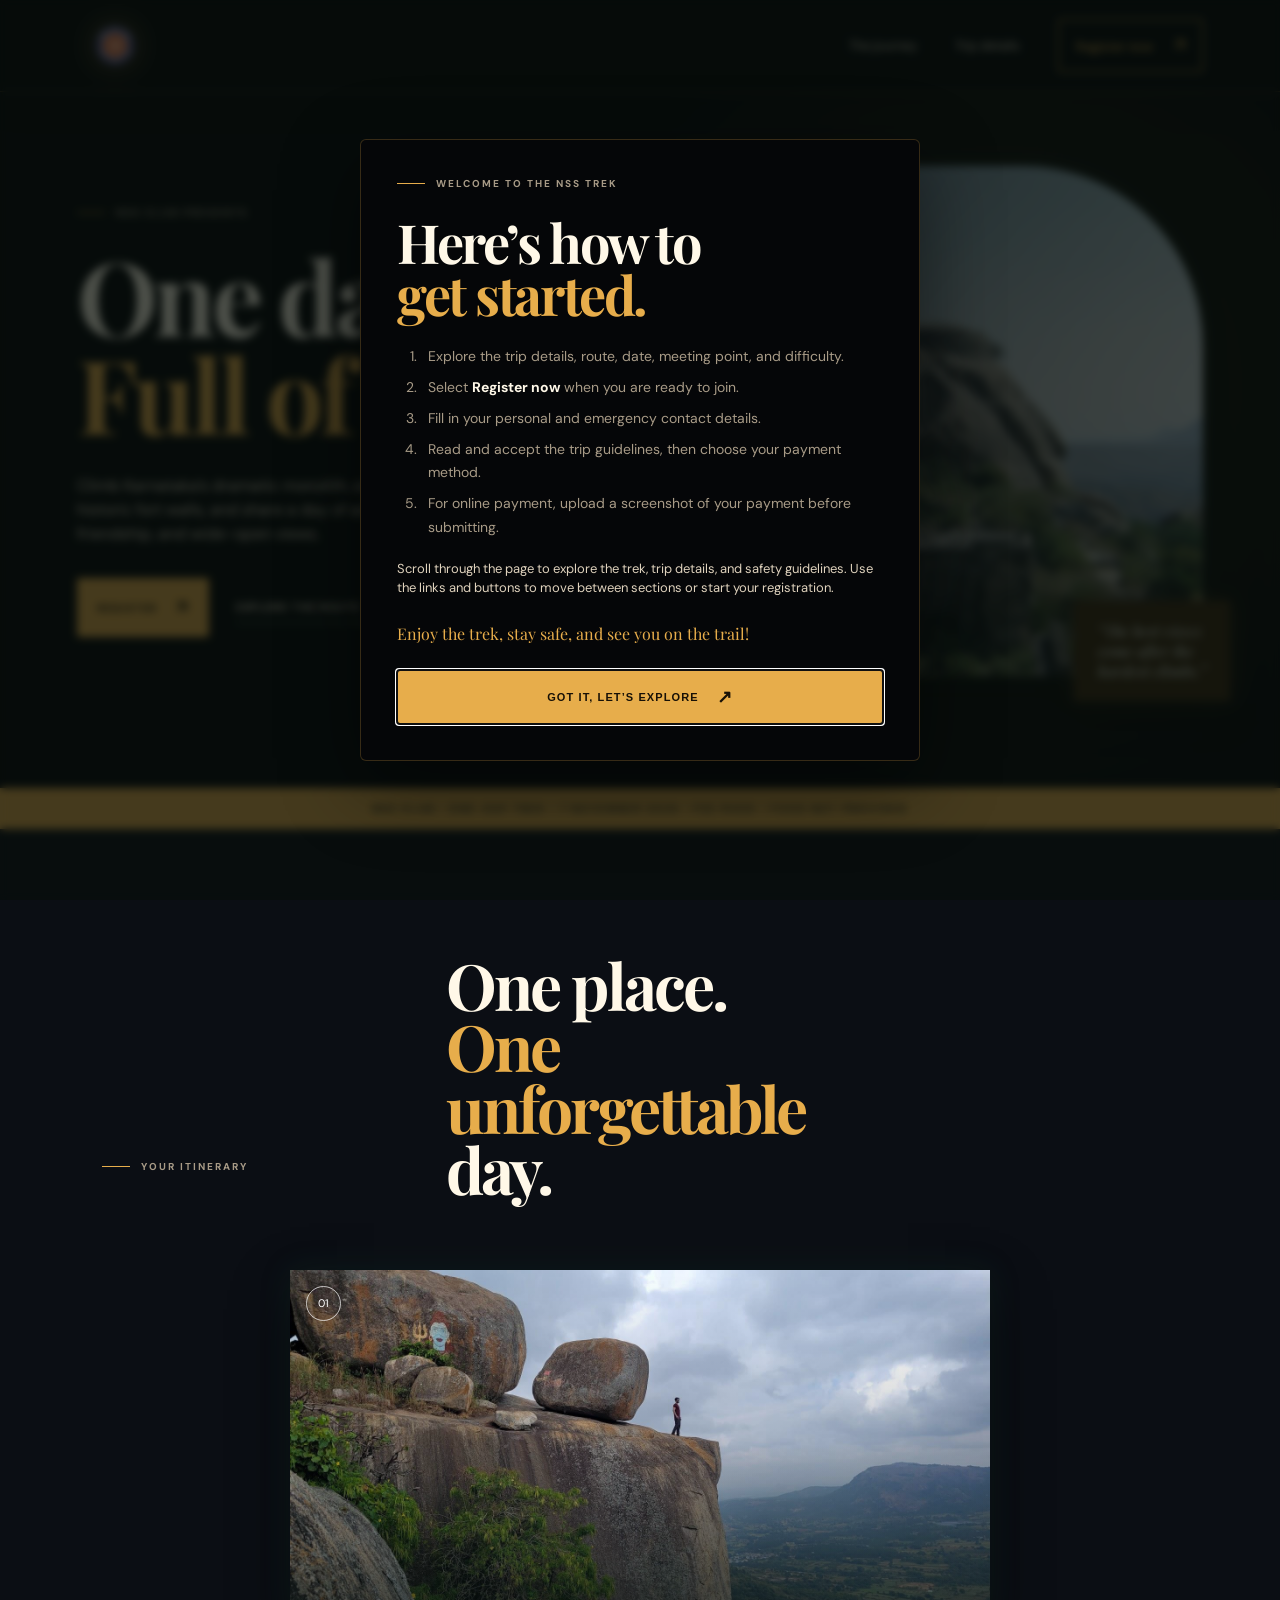
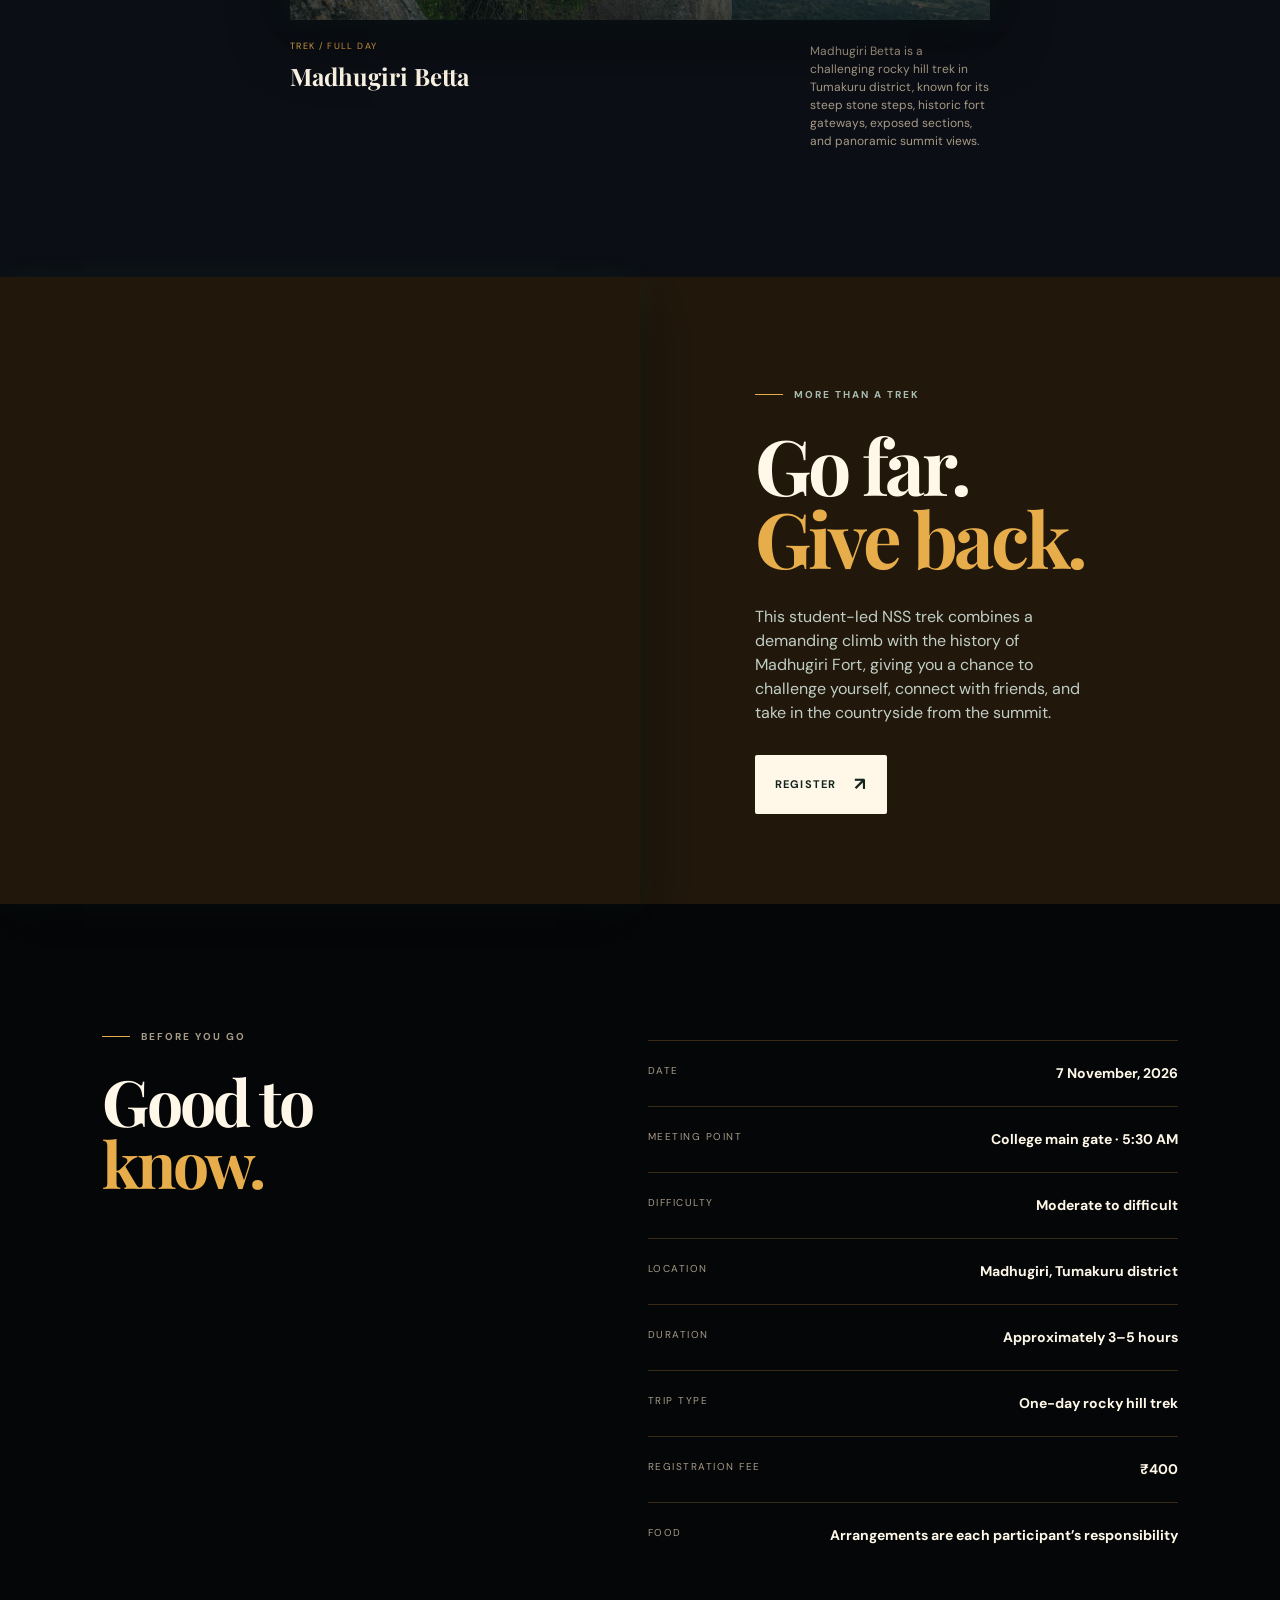
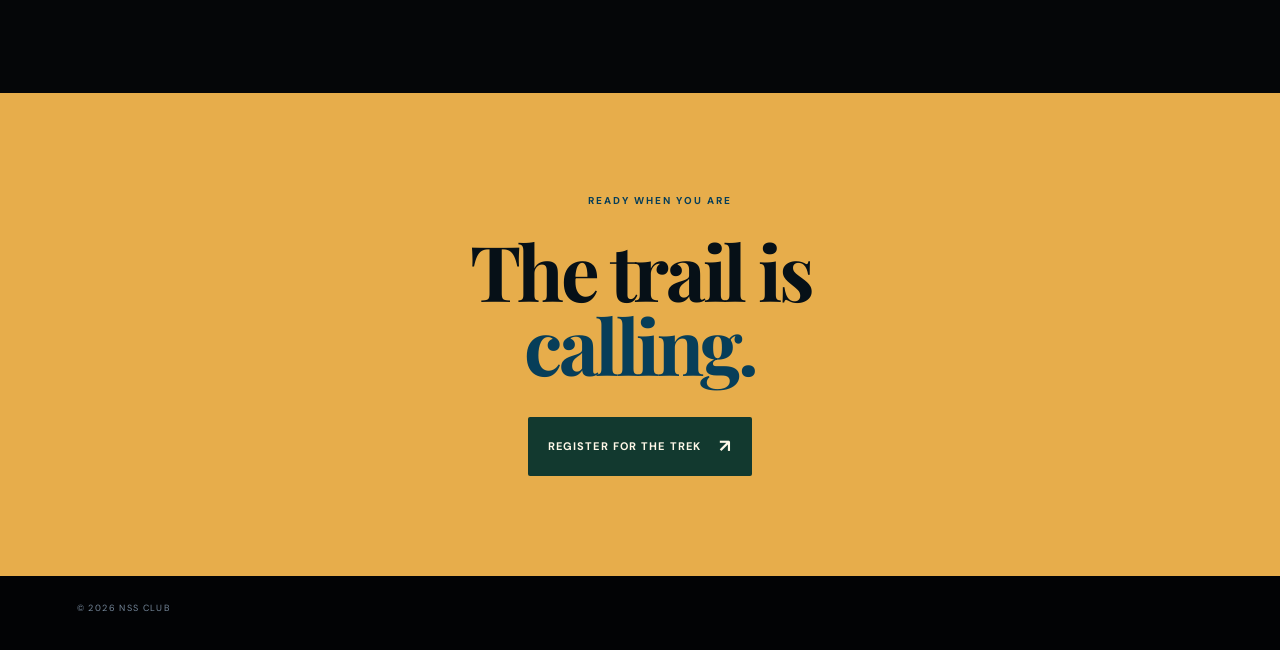
<file: index.html>
<!DOCTYPE html>
<html lang="en">

<head>
  <meta charset="UTF-8">
  <meta name="viewport" content="width=device-width, initial-scale=1.0">
  <title>Madhugiri Betta Trek | NSS One-Day Trek</title>
  <meta name="description"
    content="Join the NSS Club for a challenging one-day trek to Madhugiri Betta and its historic hill fort.">
  <link rel="preconnect" href="https://fonts.googleapis.com">
  <link rel="preconnect" href="https://fonts.gstatic.com" crossorigin>
  <link
    href="https://fonts.googleapis.com/css2?family=DM+Sans:wght@400;500;600;700&family=Playfair+Display:wght@600;700;800&display=swap"
    rel="stylesheet">
  <link rel="stylesheet" href="styles.css">
</head>

<body>
  <header class="site-header">
    <a class="brand" href="index.html" aria-label="NSS Club home"><img class="nss-logo" src="nss_logo.webp"
        alt="National Service Scheme logo"></a>
    <nav class="main-nav" aria-label="Main navigation">
      <a href="#journey">The journey</a>
      <a href="#details">Trip details</a>
      <a class="nav-cta" href="register.html">Register now <span>↗</span></a>
    </nav>
    <button class="menu-toggle" type="button" aria-label="Toggle menu" aria-expanded="false">☰</button>
  </header>

  <dialog class="welcome-guide" id="welcome-guide" aria-labelledby="welcome-guide-title">
    <div class="welcome-guide-content">
      <p class="eyebrow"><span></span> WELCOME TO THE NSS TREK</p>
      <h2 id="welcome-guide-title">Here’s how to<br><em>get started.</em></h2>
      <ol>
        <li>Explore the trip details, route, date, meeting point, and difficulty.</li>
        <li>Select <strong>Register now</strong> when you are ready to join.</li>
        <li>Fill in your personal and emergency contact details.</li>
        <li>Read and accept the trip guidelines, then choose your payment method.</li>
        <li>For online payment, upload a screenshot of your payment before submitting.</li>
      </ol>
      <p class="welcome-guide-note">Scroll through the page to explore the trek, trip details, and safety guidelines.
        Use the links and buttons to move between sections or start your registration.</p>
      <p class="welcome-guide-thanks">Enjoy the trek, stay safe, and see you on the trail!</p>
      <button class="button button-primary welcome-guide-close" type="button">Got it, let’s explore <span>↗</span></button>
    </div>
  </dialog>

  <main>
    <section class="hero home-hero">
      <div class="hero-copy">
        <p class="eyebrow"><span></span> NSS CLUB PRESENTS</p>
        <h1>One day.<br><em>Full of wild.</em></h1>
        <p class="hero-intro">Climb Karnataka’s dramatic monolith, explore historic fort walls, and share a day of
          adventure, friendship, and wide-open views.</p>
        <div class="hero-actions">
          <a class="button button-primary" href="register.html">Register <span>↗</span></a>
          <a class="text-link" href="#journey">Explore the route <span>↓</span></a>
        </div>
      </div>
      <div class="hero-art" aria-label="Scenic view from the trek">
        <div class="hero-image"></div>
        <div class="floating-stamp"><span>07</span><small>NOV<br>2026</small></div>
        <div class="hero-note">“The best views<br>come after the<br>hardest climbs.”</div>
      </div>
    </section>

    <section class="ticker" aria-label="Trip announcement">
      <div class="ticker-track">
        <span>NSS CLUB • ONE-DAY TREK • 7 NOVEMBER 2026 • FEE ₹400 • FOOD NOT PROVIDED</span>
        <span aria-hidden="true">NSS CLUB • ONE-DAY TREK • 7 NOVEMBER 2026 • FEE ₹400 • FOOD NOT PROVIDED</span>
      </div>
    </section>

    <section class="section journey-section" id="journey">
      <div class="section-heading">
        <p class="eyebrow"><span></span> YOUR ITINERARY</p>
        <h2>One place.<br><em>One unforgettable</em> day.</h2>
      </div>
      <div class="destination-grid">
        <article class="destination-card">
          <div class="destination-photo photo-one"><span>01</span></div>
          <div class="card-copy">
            <div>
              <p class="card-kicker">TREK / FULL DAY</p>
              <h3>Madhugiri Betta</h3>
            </div>
              <p>Madhugiri Betta is a challenging rocky hill trek in Tumakuru district, known for its steep stone steps,
                historic fort gateways, exposed sections, and panoramic summit views.</p>
          </div>
        </article>
      </div>
    </section>

    <section class="feature-band">
      <div class="feature-image"></div>
      <div class="feature-copy">
        <p class="eyebrow eyebrow-light"><span></span> MORE THAN A TREK</p>
        <h2>Go far.<br><em>Give back.</em></h2>
        <p>This student-led NSS trek combines a demanding climb with the history of Madhugiri Fort, giving you a
          chance to challenge yourself, connect with friends, and take in the countryside from the summit.</p>
        <a class="button button-light" href="register.html">Register <span>↗</span></a>
      </div>
    </section>

    <section class="section details-section" id="details">
      <div class="details-title">
        <p class="eyebrow"><span></span> BEFORE YOU GO</p>
        <h2>Good to<br><em>know.</em></h2>
      </div>
      <div class="details-list">
        <div class="detail-row"><span>DATE</span><strong>7 November, 2026</strong></div>
        <div class="detail-row"><span>MEETING POINT</span><strong>College main gate · 5:30 AM</strong></div>
        <div class="detail-row"><span>DIFFICULTY</span><strong>Moderate to difficult</strong></div>
        <div class="detail-row"><span>LOCATION</span><strong>Madhugiri, Tumakuru district</strong></div>
        <div class="detail-row"><span>DURATION</span><strong>Approximately 3–5 hours</strong></div>
        <div class="detail-row"><span>TRIP TYPE</span><strong>One-day rocky hill trek</strong></div>
        <div class="detail-row"><span>REGISTRATION FEE</span><strong>₹400</strong></div>
        <div class="detail-row"><span>FOOD</span><strong>Arrangements are each participant’s responsibility</strong></div>
      </div>
    </section>

    <section class="final-cta">
      <p class="eyebrow"><span></span> READY WHEN YOU ARE</p>
      <h2>The trail is<br><em>calling.</em></h2>
      <a class="button button-primary" href="register.html">Register for the trek <span>↗</span></a>
    </section>
  </main>

  <footer class="site-footer"><span>© 2026 NSS CLUB</span><span> <b></b></span></footer>
  <script src="script.js"></script>
</body>

</html>
</file>
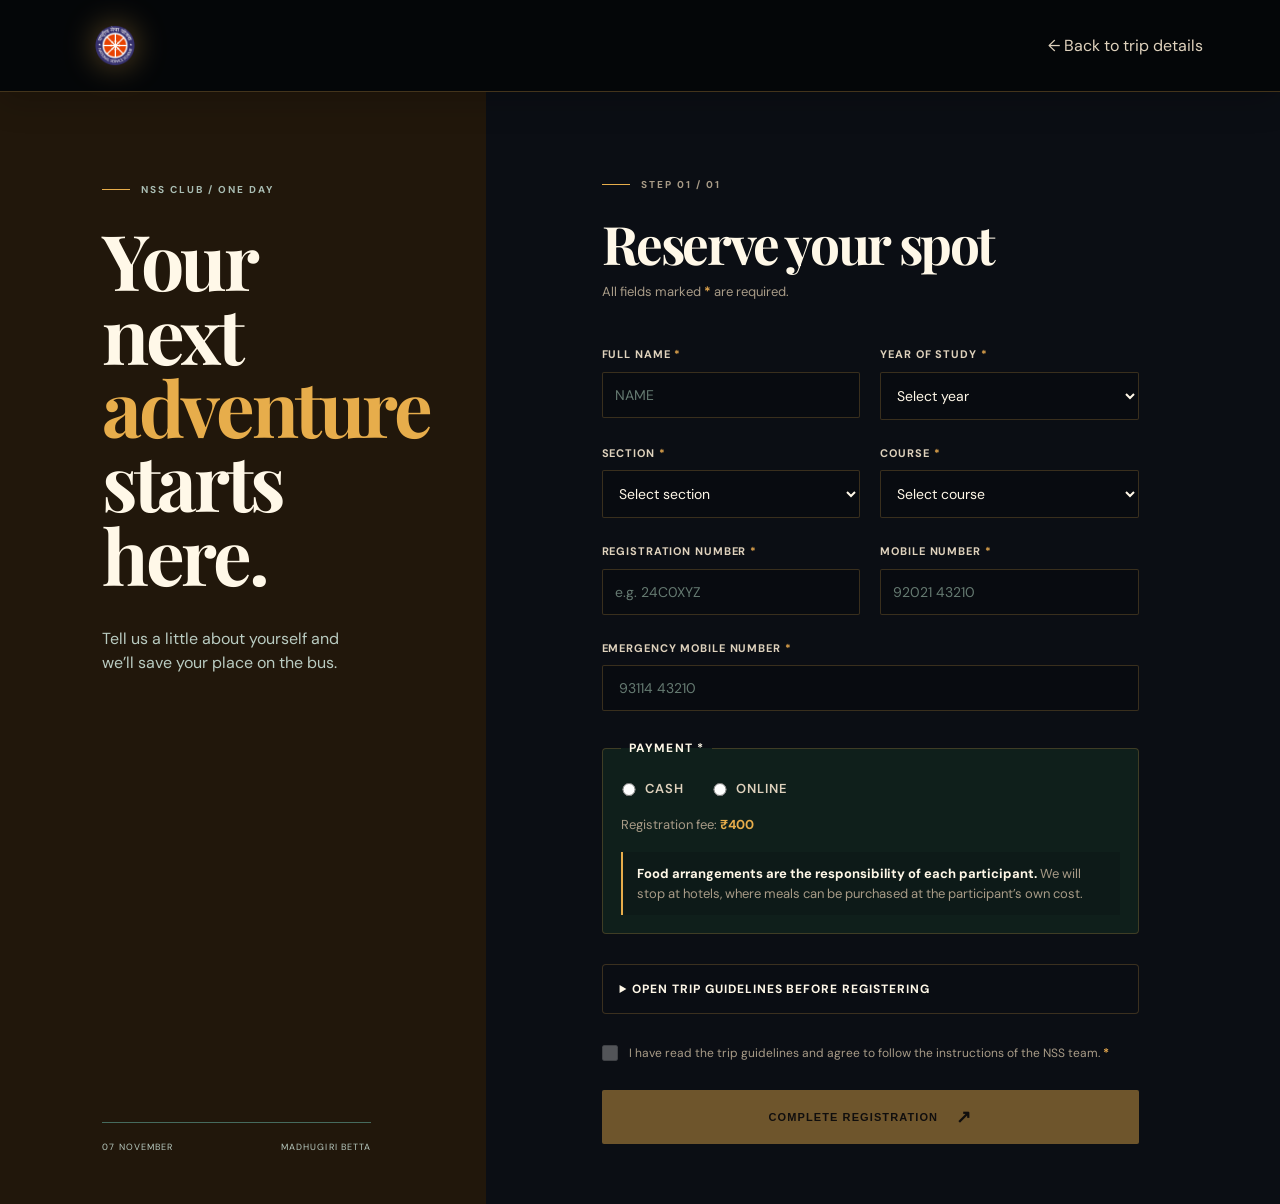
<file: register.html>
<!DOCTYPE html>
<html lang="en">

<head>
  <meta charset="UTF-8">
  <meta name="viewport" content="width=device-width, initial-scale=1.0">
  <title>Register | Madhugiri Betta Trek</title>
  <link rel="preconnect" href="https://fonts.googleapis.com">
  <link rel="preconnect" href="https://fonts.gstatic.com" crossorigin>
  <link
    href="https://fonts.googleapis.com/css2?family=DM+Sans:wght@400;500;600;700&family=Playfair+Display:wght@600;700;800&display=swap"
    rel="stylesheet">
  <link rel="stylesheet" href="styles.css">
</head>

<body class="register-page">
  <header class="site-header">
    <a class="brand" href="index.html" aria-label="NSS Club home"><img class="nss-logo" src="nss_logo.webp"
        alt="National Service Scheme logo"></a>
    <a class="back-link" href="index.html">← Back to trip details</a>
  </header>
  <main class="registration-layout">
    <aside class="registration-aside">
      <p class="eyebrow eyebrow-light"><span></span> NSS CLUB / ONE DAY</p>
      <h1>Your next<br><em>adventure</em><br>starts here.</h1>
      <p>Tell us a little about yourself and we’ll save your place on the bus.</p>
      <div class="aside-bottom"><span>07 NOVEMBER</span><span>MADHUGIRI BETTA</span></div>
    </aside>
    <section class="registration-form-wrap">
      <div class="form-header">
        <p class="eyebrow"><span></span> STEP 01 / 01</p>
        <h2>Reserve your spot</h2>
        <p>All fields marked <b>*</b> are required.</p>
      </div>
      <form id="registration-form">
        <div class="form-grid">
          <label>Full name <b>*</b><input type="text" name="name" placeholder="NAME" required></label>
          <label>Year of study <b>*</b><select name="year" required>
              <option value="" disabled selected>Select year</option>
              <option>First year</option>
              <option>Second year</option>
              <option>Third year</option>
            </select></label>
          <label>Section <b>*</b><select name="section" required>
              <option value="" disabled selected>Select section</option>
              <option>A</option>
              <option>B</option>
              <option>C</option>
              <option>D</option>
              <option>E</option>
            </select></label>
          <label>Course <b>*</b><select name="course" required>
              <option value="" disabled selected>Select course</option>
              <option>BCA</option>
              <option>BBA</option>
              <option>B.Com</option>
              <option>BA</option>
            </select></label>
          <label>Registration number <b>*</b><input type="text" name="regno" placeholder="e.g. 24C0XYZ"
              required></label>
          <label>Mobile number <b>*</b><input type="tel" name="mobile" placeholder="92021 43210" required></label>
          <label class="full-width">Emergency mobile number <b>*</b><input type="tel" name="emergencyMobile"
              placeholder=" 93114 43210" required></label>
        </div>
        <fieldset class="payment-options">
          <legend>Payment <b>*</b></legend>
          <label class="payment-choice"><input type="radio" name="paymentMethod" value="Cash" required> Cash</label>
          <label class="payment-choice"><input type="radio" name="paymentMethod" value="Online" required> Online</label>
          <p class="payment-amount">Registration fee: <strong>₹400</strong></p>
          <div class="cash-message" id="cash-message" hidden>Cash payment selected. Your registration will be confirmed after the NSS team receives and verifies your payment.</div>
          <div class="online-payment" id="online-payment" hidden>
            <p>Scan either QR code or copy a UPI ID below, then paste it into PhonePe, Google Pay, or any other UPI app to pay ₹400.</p>
            <div class="payment-platform-note">
              <strong>Payment options:</strong> Android users can tap the Google Pay or PhonePe links to pay directly.
              iOS users should copy the UPI ID into their payment app or scan the QR code.
            </div>
            <div class="android-upi-help" id="android-upi-help" hidden>
              <strong>Android payment</strong>
              <p>Android users can tap Google Pay or PhonePe to open the payment app directly.</p>
            </div>
            <div class="ios-upi-help" id="ios-upi-help" hidden>
              <strong>iPhone / iPad payment</strong>
              <p>iOS users cannot use click-and-pay links here. Copy one of these IDs and paste it into your preferred UPI app, or pay by scanning the QR code below.</p>
              <div class="ios-upi-id"><code>sridharvw20@ybl</code><button class="upi-link copy-upi" type="button" data-upi="sridharvw20@ybl">Copy</button></div>
              <div class="ios-upi-id"><code>nayan.vananjakar@okicici</code><button class="upi-link copy-upi" type="button" data-upi="nayan.vananjakar@okicici">Copy</button></div>
            </div>
            <div class="payment-accounts">
              <div class="payment-account">
                <div class="scanner-frame"><img class="first-qr" src="qrr.jpeg" alt="QR code for sridharvw20@ybl"></div>
                <p>UPI ID: <strong>sridharvw20@ybl</strong></p>
                <button class="upi-link copy-upi" type="button" data-upi="sridharvw20@ybl">Copy UPI ID</button>
                <div class="payment-links android-direct-links" hidden>
                  <a class="upi-link" href="intent://pay?pa=sridharvw20%40ybl&amp;pn=NSS%20Trek&amp;am=400&amp;cu=INR#Intent;scheme=upi;package=com.google.android.apps.nbu.paisa.user;end">Pay with Google Pay</a>
                  <a class="upi-link" href="intent://pay?pa=sridharvw20%40ybl&amp;pn=NSS%20Trek&amp;am=400&amp;cu=INR#Intent;scheme=upi;package=com.phonepe.app;end">Pay with PhonePe</a>
                </div>
              </div>
              <div class="payment-account">
                <div class="scanner-frame"><img src="nayan2.jpeg" alt="QR code for nayan.vananjakar@okicici"></div>
                <p>UPI ID: <strong>nayan.vananjakar@okicici</strong></p>
                <button class="upi-link copy-upi" type="button" data-upi="nayan.vananjakar@okicici">Copy UPI ID</button>
                <div class="payment-links android-direct-links" hidden>
                  <a class="upi-link" href="intent://pay?pa=nayan.vananjakar%40okicici&amp;pn=NSS%20Trek&amp;am=400&amp;cu=INR#Intent;scheme=upi;package=com.google.android.apps.nbu.paisa.user;end">Pay with Google Pay</a>
                  <a class="upi-link" href="intent://pay?pa=nayan.vananjakar%40okicici&amp;pn=NSS%20Trek&amp;am=400&amp;cu=INR#Intent;scheme=upi;package=com.phonepe.app;end">Pay with PhonePe</a>
                </div>
              </div>
            </div>
            <label>Upload payment screenshot <b>*</b><input id="payment-proof" type="file" name="paymentProof" accept="image/*"></label>
          </div>
          <p class="food-notice"><strong>Food arrangements are the responsibility of each participant.</strong> We
            will stop at hotels, where meals can be purchased at the participant’s own cost.</p>
        </fieldset>
        <details class="trip-guidelines" id="trip-guidelines">
          <summary>Open trip guidelines before registering</summary>
          <ul>
            <li>Madhugiri Betta has steep stone steps, rocky slopes, and exposed sections.</li>
            <li><strong>Wear shoes with strong grip.</strong></li>
            <li><strong>Carry water bottles</strong>, personal medication, snacks, sun protection, hat/cap, and a valid college
              ID.</li>
            <li><strong>Do not climb wet rocks.</strong></li>
            <li><strong>Stay with the NSS team and follow instructions.</strong></li>
            <li>Help keep the fort and trail clean.</li>
          </ul>
          <div class="trip-notes">
            <p><strong>Important notes:</strong></p>
            <ul>
              <li>Participation is voluntary and at your own risk.</li>
              <li>Participants are responsible for their own health, belongings, and personal safety during the trip.</li>
              <li>The NSS team and organizers are not responsible for injuries, illness, loss, or damage resulting
                from failure to follow the guidelines or from the natural risks of the trek.</li>
              <li>Inform the NSS team in advance about any medical condition, allergy, or medication requirement.</li>
            </ul>
          </div>
        </details>
        <label class="check-label"><input id="guidelines-accepted" type="checkbox" required disabled><span>I have read
            the trip guidelines and agree to follow the instructions of the NSS team. <b>*</b></span></label>
        <button class="button button-primary submit-button" type="submit" disabled>Complete registration
          <span>↗</span></button>
      </form>
      <div class="success-message" id="success-message" hidden>
        <div class="success-icon">✓</div>
        <p class="eyebrow"><span></span> YOU’RE ON THE LIST</p>
        <h2>See you,<br><em id="success-name">on the trail.</em></h2>
        <p>Your registration is recorded as <strong id="success-number">Registration #—</strong> and is pending payment verification. The NSS team will confirm your place after checking the payment.</p>
        <p class="success-screenshot-note"><strong>Confirmation reminders:</strong> Please take a screenshot of this confirmation page and keep it for your records.</p><a
          class="text-link" href="index.html">Return to trip details <span>↗</span></a>
      </div>
    </section>
  </main>
  <script src="script.js"></script>
</body>

</html>
</file>
<file: styles.css>
:root {
    --bg: #0c1614;
    --surface: #11211d;
    --surface-2: #182b25;
    --forest: #1b5a46;
    --cream: #f2eee4;
    --gold: #e6a84e;
    --mint: #b5ccc0;
    --muted: #8ea29a;
    --line: rgba(181, 204, 192, .18);
    --shadow: 0 25px 80px rgba(0, 0, 0, .3)
}

* {
    box-sizing: border-box
}

html {
    scroll-behavior: smooth
}

body {
    margin: 0;
    background: var(--bg);
    color: var(--cream);
    font-family: "DM Sans", sans-serif;
    font-size: 16px;
    line-height: 1.5
}

body:before {
    content: "";
    position: fixed;
    inset: 0;
    pointer-events: none;
    opacity: .16;
    background-image: linear-gradient(rgba(255, 255, 255, .025) 1px, transparent 1px), linear-gradient(90deg, rgba(255, 255, 255, .025) 1px, transparent 1px);
    background-size: 50px 50px;
    mask-image: linear-gradient(to bottom, black, transparent 90%);
    z-index: -1
}

a {
    color: inherit;
    text-decoration: none
}

.site-header {
    height: 92px;
    padding: 0 6vw;
    display: flex;
    align-items: center;
    justify-content: space-between;
    border-bottom: 1px solid var(--line);
    position: relative;
    z-index: 5;
    background: rgba(12, 22, 20, .88);
    backdrop-filter: blur(16px)
}

.brand {
    display: inline-flex;
    align-items: center
}

.logo-slot {
    display: grid;
    place-items: center;
    width: 60px;
    height: 60px;
    border: 1px dashed rgba(230, 168, 78, .8);
    border-radius: 50%;
    color: var(--gold);
    font-size: 7px;
    line-height: 1.1;
    text-align: center;
    letter-spacing: .12em;
    font-weight: 700
}

.main-nav {
    display: flex;
    align-items: center;
    gap: 38px;
    font-size: 13px
}

.main-nav a:not(.nav-cta),
.back-link {
    color: var(--mint)
}

.main-nav a:not(.nav-cta):hover,
.back-link:hover {
    color: var(--gold)
}

.nav-cta {
    border: 1px solid var(--gold);
    color: var(--gold);
    padding: 12px 17px;
    border-radius: 2px
}

.nav-cta span,
.button span {
    padding-left: 18px;
    font-size: 18px
}

.menu-toggle {
    display: none;
    border: 0;
    background: none;
    font-size: 22px;
    color: var(--cream)
}

.hero {
    min-height: 650px;
    padding: 74px 6vw 112px;
    display: grid;
    grid-template-columns: 45% 55%;
    align-items: center
}

.eyebrow {
    font-size: 10px;
    letter-spacing: .2em;
    font-weight: 700;
    color: var(--muted);
    display: flex;
    align-items: center;
    gap: 11px;
    margin: 0 0 26px
}

.eyebrow span {
    height: 1px;
    width: 28px;
    background: var(--gold);
    display: inline-block
}

.hero h1,
h1,
h2 {
    font-family: "Playfair Display", serif;
    line-height: .96;
    letter-spacing: -.045em;
    margin: 0;
    font-weight: 700
}

.hero h1 {
    font-size: clamp(65px, 8vw, 130px)
}

em {
    color: var(--gold);
    font-style: normal
}

.hero-intro {
    color: var(--mint);
    max-width: 390px;
    margin: 32px 0;
    font-size: 16px
}

.hero-actions {
    display: flex;
    align-items: center;
    gap: 27px
}

.button {
    display: inline-flex;
    align-items: center;
    justify-content: center;
    padding: 16px 20px;
    border: 0;
    border-radius: 2px;
    font-size: 11px;
    font-weight: 700;
    letter-spacing: .1em;
    text-transform: uppercase;
    cursor: pointer;
    transition: transform .2s, background .2s
}

.button:hover {
    transform: translateY(-3px)
}

.button-primary {
    background: var(--gold);
    color: #17231e
}

.button-primary:hover {
    background: #f2bd69
}

.button-light {
    background: var(--cream);
    color: #13241e
}

.welcome-guide {
    width: min(560px, calc(100% - 32px));
    padding: 0;
    border: 1px solid var(--line);
    border-radius: 6px;
    background: var(--bg);
    color: var(--cream);
    box-shadow: 0 24px 80px rgba(0, 0, 0, .45)
}

.welcome-guide::backdrop {
    background: rgba(7, 15, 12, .72);
    backdrop-filter: blur(4px)
}

.welcome-guide-content {
    padding: 36px
}

.welcome-guide h2 {
    margin: 10px 0 24px;
    font-size: clamp(34px, 6vw, 54px)
}

.welcome-guide ol {
    margin: 0;
    padding-left: 24px;
    color: var(--muted);
    font-size: 14px;
    line-height: 1.65
}

.welcome-guide li {
    padding-left: 7px;
    margin-bottom: 8px
}

.welcome-guide strong {
    color: var(--cream)
}

.welcome-guide-note {
    margin: 20px 0 24px;
    color: var(--mint);
    font-size: 13px
}

.welcome-guide-thanks {
    margin: 0 0 24px;
    color: var(--gold);
    font-family: "Playfair Display", serif;
    font-size: 16px;
    line-height: 1.5
}

.welcome-guide-thanks span {
    color: var(--muted);
    font-family: "DM Sans", sans-serif;
    font-size: 12px
}

.welcome-guide-close {
    width: 100%;
    justify-content: center
}

.text-link {
    font-size: 11px;
    font-weight: 700;
    letter-spacing: .08em;
    text-transform: uppercase;
    border-bottom: 1px solid #527467;
    padding-bottom: 4px;
    color: var(--mint)
}

.text-link span {
    padding-left: 10px;
    font-size: 17px
}

.hero-art {
    height: 510px;
    position: relative;
    margin-left: 4vw
}

.hero-image {
    height: 100%;
    background: linear-gradient(125deg, rgba(13, 49, 38, .45), rgba(13, 65, 47, .05)), url("kMl_ihs1fbZ3I3Nux2MXdcy9mcnY4hZsefY8jQCHSdnbv0z-Bdd69QMOXIUyVgeBdfE7__CKq7n31Y-1jxkw53X43QeflDYEUKmFAoKUv0h8RXEk-XxOM1gBhjfE-S6aUcoSDmQ0IroZH0jrPuyhu3qWNr5YmOC7homaU9htjnY.jpg") center/cover;
    border-radius: 180px 180px 6px 6px;
    box-shadow: var(--shadow);
    filter: saturate(.8)
}

.floating-stamp {
    position: absolute;
    left: -38px;
    top: 43px;
    background: var(--gold);
    border-radius: 50%;
    width: 108px;
    height: 108px;
    display: flex;
    flex-direction: column;
    align-items: center;
    justify-content: center;
    color: #17382d;
    transform: rotate(-12deg);
    box-shadow: 0 9px 30px rgba(0, 0, 0, .25)
}

.floating-stamp span {
    font: 700 35px "Playfair Display"
}

.floating-stamp small {
    font-size: 8px;
    line-height: 1.1;
    letter-spacing: .1em;
    text-align: center
}

.hero-note {
    position: absolute;
    right: -27px;
    bottom: -25px;
    background: var(--forest);
    color: #dfe8e1;
    padding: 20px 24px;
    font: italic 16px "Playfair Display";
    line-height: 1.25;
    box-shadow: var(--shadow)
}

.ticker {
    overflow: hidden;
    background: var(--gold);
    color: #17382d;
    padding: 13px 0;
    font-size: 10px;
    letter-spacing: .2em;
    white-space: nowrap;
    font-weight: 700
}

.ticker-track {
    display: flex;
    justify-content: center;
    width: 100%
}

.ticker-track span {
    display: block;
    text-align: center
}

.ticker-track span[aria-hidden="true"] {
    display: none
}

.section {
    padding: 125px 8vw
}

.journey-section {
    background: var(--surface)
}

.section-heading {
    display: grid;
    grid-template-columns: 1fr 1.4fr .9fr;
    gap: 45px;
    align-items: end;
    margin-bottom: 70px
}

.section-heading h2,
.details-title h2 {
    font-size: clamp(45px, 5vw, 74px)
}

.section-heading>p:last-child {
    color: var(--muted);
    font-size: 14px;
    max-width: 270px;
    margin: 0 0 5px
}

.destination-grid {
    display: grid;
    grid-template-columns: minmax(0, 1fr);
    gap: 34px;
    max-width: 700px;
    margin: 0 auto
}

.destination-card {
    min-width: 0
}

.offset-card {
    margin-top: 78px
}

.destination-photo {
    height: 350px;
    background-size: cover;
    background-position: center;
    position: relative;
    box-shadow: 0 20px 50px rgba(0, 0, 0, .22)
}

.destination-photo:after {
    content: "";
    position: absolute;
    inset: 0;
    background: linear-gradient(0deg, rgba(5, 17, 13, .5), transparent 50%)
}

.destination-photo span {
    position: absolute;
    z-index: 1;
    top: 16px;
    left: 16px;
    color: white;
    border: 1px solid rgba(255, 255, 255, .7);
    border-radius: 50%;
    font-size: 11px;
    width: 35px;
    height: 35px;
    display: grid;
    place-items: center
}

.photo-one {
    background-image: linear-gradient(0deg, rgba(12, 50, 39, .2), transparent), url("PjIcWy-kFp2VyKe7miOa6AfQ8YUg49d0cmJ9pnVLsZKkY8_qrQwzHJOMPymDwa_aBqwWOQXO0M6-JitwSBsB3BceygvMEM3g59KOpp5N2eyN0zJNMgDw-HdEJPrQ7Pr-JsTY46K7qjPjyukGelXh_-EZdT5kd7Gq87HgUSSbndeESIbqqcUEt0m--tdH0ML7.jpg")
}

.photo-two {
    background-image: linear-gradient(0deg, rgba(12, 50, 39, .2), transparent), url("1687922125-mask-group-3.avif")
}

.card-copy {
    display: flex;
    justify-content: space-between;
    gap: 16px;
    padding-top: 20px
}

.card-kicker {
    font-size: 9px;
    letter-spacing: .15em;
    color: var(--gold);
    margin: 0 0 7px
}

.card-copy h3 {
    font: 700 24px "Playfair Display";
    margin: 0
}

.card-copy>p {
    color: var(--muted);
    font-size: 12px;
    max-width: 180px;
    margin: 2px 0
}

.feature-band {
    background: #12392f;
    color: #f7f3ea;
    display: grid;
    grid-template-columns: 1fr 1fr;
    min-height: 560px
}

.feature-image {
    background: url("https://images.unsplash.com/photo-1500534623283-312aade485b7?auto=format&fit=crop&w=1200&q=85") center/cover;
    min-height: 450px;
    filter: saturate(.7)
}

.feature-copy {
    padding: 110px 10vw 90px 9vw
}

.eyebrow-light {
    color: #a9bdb3
}

.feature-copy h2,
.final-cta h2 {
    font-size: clamp(56px, 6vw, 88px)
}

.feature-copy>p:not(.eyebrow) {
    color: #c1cec6;
    max-width: 340px;
    margin: 30px 0
}

.details-section {
    display: grid;
    grid-template-columns: 1fr 1.5fr;
    gap: 15vw;
    background: var(--bg)
}

.details-list {
    padding-top: 11px
}

.detail-row {
    display: flex;
    justify-content: space-between;
    border-top: 1px solid var(--line);
    padding: 22px 0;
    gap: 20px
}

.detail-row span {
    font-size: 10px;
    letter-spacing: .15em;
    color: var(--muted)
}

.detail-row strong {
    font-size: 14px
}

.detail-row small {
    font-weight: 400;
    color: var(--muted)
}

.editable-row strong {
    color: var(--gold);
    font-weight: 500
}

.final-cta {
    text-align: center;
    background: var(--gold);
    color: #172b23;
    padding: 100px 20px
}

.final-cta .eyebrow {
    justify-content: center;
    color: #315b4b
}

.final-cta em {
    color: #315b4b
}

.final-cta .button {
    margin-top: 35px;
    background: #12392f;
    color: var(--cream)
}

.site-footer {
    padding: 26px 6vw;
    display: flex;
    justify-content: space-between;
    background: #08110f;
    color: #829a90;
    font-size: 9px;
    letter-spacing: .15em
}

.site-footer b {
    color: var(--gold);
    font-size: 15px;
    margin-left: 8px
}

.register-page {
    background: var(--surface)
}

.register-page .site-header {
    background: rgba(12, 22, 20, .95)
}

.registration-layout {
    display: grid;
    grid-template-columns: 38% 62%;
    min-height: calc(100vh - 92px)
}

.registration-aside {
    background: #12392f;
    color: #f8f2e7;
    padding: 90px 9vw 50px 8vw;
    display: flex;
    flex-direction: column
}

.registration-aside h1 {
    font-size: clamp(56px, 6vw, 88px)
}

.registration-aside>p:not(.eyebrow) {
    color: #b9cbc1;
    max-width: 270px;
    margin-top: 35px
}

.aside-bottom {
    margin-top: auto;
    display: flex;
    justify-content: space-between;
    font-size: 9px;
    letter-spacing: .12em;
    color: #b9cbc1;
    border-top: 1px solid #466b5e;
    padding-top: 18px
}

.registration-form-wrap {
    padding: 85px 11vw 60px 9vw;
    max-width: 820px
}

.form-header h2 {
    font-size: 53px;
    margin-bottom: 13px
}

.form-header>p:last-child {
    color: var(--muted);
    font-size: 13px
}

.form-header b,
label b {
    color: #e6a84e
}

.form-grid {
    display: grid;
    grid-template-columns: 1fr 1fr;
    gap: 25px 20px;
    margin-top: 45px
}

label {
    font-size: 11px;
    letter-spacing: .08em;
    text-transform: uppercase;
    color: var(--mint);
    font-weight: 700
}

label span {
    font-weight: 400;
    color: var(--muted);
    text-transform: none;
    letter-spacing: 0
}

input,
select,
textarea {
    display: block;
    width: 100%;
    margin-top: 9px;
    border: 1px solid var(--line);
    background: #0c1916;
    border-radius: 2px;
    padding: 13px 12px;
    font: 14px "DM Sans";
    color: var(--cream);
    outline: none
}

select option {
    background: #11211d
}

textarea {
    resize: vertical
}

input::placeholder,
textarea::placeholder {
    color: #657a71
}

input:focus,
select:focus,
textarea:focus {
    border-color: var(--gold);
    box-shadow: 0 0 0 2px rgba(230, 168, 78, .13)
}

.full-width {
    grid-column: 1/-1
}

.check-label {
    display: flex;
    gap: 11px;
    align-items: flex-start;
    text-transform: none;
    letter-spacing: 0;
    font-size: 12px;
    line-height: 1.5;
    margin: 30px 0 28px;
    color: var(--muted);
    font-weight: 400
}

.food-notice {
    margin: 18px 0 0;
    padding: 12px 14px;
    border-left: 2px solid var(--gold);
    background: rgba(0, 0, 0, .12);
    color: var(--muted);
    font-size: 13px
}

.food-notice strong {
    color: var(--cream)
}

.check-label input {
    width: 16px;
    height: 16px;
    margin: 1px 0 0;
    accent-color: var(--gold);
    flex: none
}

.check-label a {
    text-decoration: underline;
    color: var(--cream)
}

.submit-button {
    width: 100%
}

.trip-guidelines {
    margin: 30px 0 18px;
    border: 1px solid var(--line);
    background: rgba(20, 51, 42, .42);
    border-radius: 4px;
    color: var(--mint)
}

.trip-guidelines summary {
    padding: 15px 17px;
    color: var(--cream);
    cursor: pointer;
    font-size: 12px;
    font-weight: 700;
    letter-spacing: .08em;
    text-transform: uppercase
}

.trip-guidelines ul {
    margin: 0;
    padding: 0 17px 17px 35px;
    color: var(--muted);
    font-size: 13px
}

.trip-guidelines strong {
    color: var(--cream)
}

.trip-notes {
    margin: 0 17px 17px;
    padding: 13px 14px 1px;
    border-left: 2px solid var(--gold);
    background: rgba(0, 0, 0, .12)
}

.trip-notes p {
    margin: 0 0 8px;
    color: var(--cream);
    font-size: 12px;
    font-weight: 700;
    text-transform: uppercase
}

.trip-notes ul {
    padding: 0 0 12px 18px;
    font-size: 12px
}

.check-label input:disabled {
    cursor: not-allowed;
    opacity: .45
}

.submit-button:disabled {
    cursor: not-allowed;
    opacity: .45;
    box-shadow: none;
    transform: none
}

.payment-options {
    margin: 28px 0 20px;
    padding: 18px;
    border: 1px solid var(--line);
    border-radius: 4px;
    background: rgba(17, 33, 29, .92)
}

.payment-options legend {
    padding: 0 8px;
    color: var(--cream);
    font-size: 12px;
    font-weight: 700;
    letter-spacing: .1em;
    text-transform: uppercase
}

.payment-choice {
    display: inline-flex;
    align-items: center;
    width: auto;
    margin: 4px 24px 12px 0;
    color: var(--mint);
    font-size: 13px;
    font-weight: 600
}

.payment-choice input {
    width: 16px;
    margin: 0 8px 0 0
}

.payment-amount {
    margin: 4px 0 14px;
    color: var(--muted);
    font-size: 13px
}

.payment-amount strong,
.online-payment strong {
    color: var(--gold)
}

.cash-message {
    padding: 12px;
    border-left: 2px solid var(--gold);
    background: rgba(231, 173, 75, .08);
    color: var(--mint);
    font-size: 13px
}

.online-payment {
    padding-top: 8px;
    color: var(--muted);
    font-size: 13px;
    background: rgba(255, 255, 255, .02);
    border: 1px solid rgba(192, 214, 204, .12);
    border-radius: 10px;
    padding: 16px 14px
}

.ios-upi-help {
    margin: 14px 0 18px;
    padding: 14px;
    border: 1px solid rgba(242, 173, 69, .45);
    border-radius: 6px;
    background: rgba(242, 173, 69, .08);
    color: var(--mint);
    font-size: 12px
}

.payment-platform-note {
    margin: 12px 0 16px;
    padding: 10px 12px;
    border-left: 2px solid var(--gold);
    background: rgba(242, 173, 69, .06);
    color: var(--muted);
    font-size: 12px
}

.payment-platform-note strong {
    color: var(--cream)
}

.android-upi-help {
    margin: 14px 0 18px;
    padding: 14px;
    border: 1px solid rgba(192, 214, 204, .2);
    border-radius: 6px;
    background: rgba(192, 214, 204, .06);
    color: var(--mint);
    font-size: 12px
}

.android-upi-help>strong {
    color: var(--cream);
    font-size: 12px
}

.android-upi-help p {
    margin: 6px 0 11px
}

.android-upi-links {
    display: grid;
    gap: 8px
}

.ios-upi-help>strong {
    color: var(--gold);
    font-size: 12px
}

.ios-upi-help p {
    margin: 6px 0 11px
}

.ios-upi-id {
    display: flex;
    align-items: center;
    justify-content: space-between;
    gap: 12px;
    padding: 8px 0;
    border-top: 1px solid rgba(192, 214, 204, .14)
}

.ios-upi-id code {
    color: var(--cream);
    overflow-wrap: anywhere
}

.payment-accounts {
    display: grid;
    grid-template-columns: repeat(2, minmax(0, 1fr));
    gap: 24px;
    margin-top: 14px
}

.payment-account {
    min-width: 0;
    text-align: center
}

.scanner-frame {
    width: min(280px, 100%);
    aspect-ratio: 1;
    overflow: hidden;
    margin: 0 auto 14px;
    background: #f7f2eb;
    border-radius: 8px;
    border: 1px solid rgba(17, 33, 29, .15);
    box-shadow: inset 0 0 0 1px rgba(17, 33, 29, .08)
}

.online-payment img {
    display: block;
    width: 100%;
    height: 100%;
    object-fit: contain;
    transform: scale(1.70)
}

.online-payment .first-qr {
    transform: scale(2.75)
}

.payment-account p {
    margin: 0
}

.payment-links {
    display: flex;
    justify-content: center;
    gap: 14px;
    margin-top: 10px;
    flex-wrap: wrap
}

.android-direct-links:not([hidden]) {
    display: flex;
    gap: 10px;
    margin-top: 8px
}

.upi-link {
    color: var(--gold);
    font-weight: 700;
    text-decoration: underline;
    text-underline-offset: 3px;
    overflow-wrap: anywhere;
    border: 0;
    background: none;
    padding: 0;
    font: inherit;
    cursor: pointer
}

.online-payment label {
    display: block;
    margin-top: 16px;
    color: var(--mint);
    font-size: 11px;
    letter-spacing: .08em;
    text-transform: uppercase
}

.online-payment input[type="file"] {
    margin-top: 9px;
    padding: 11px 12px;
    border-radius: 8px;
    background: rgba(12, 25, 22, .75)
}

@media (max-width: 560px) {
    .ticker {
        padding: 12px 6vw;
        white-space: normal;
        text-align: center;
        line-height: 1.45
    }

    .ticker-track {
        display: block
    }

    .ticker-track span {
        width: 100%;
        overflow-wrap: anywhere
    }

    .payment-accounts {
        grid-template-columns: 1fr;
        gap: 18px
    }

    .payment-options {
        padding: 14px
    }

    .payment-choice {
        margin-right: 14px
    }

    .online-payment {
        padding: 14px 12px
    }

    .scanner-frame {
        width: min(100%, 320px)
    }

    .trip-guidelines ul {
        padding-right: 14px;
        padding-left: 30px;
        overflow-wrap: anywhere
    }

    .trip-notes {
        margin-right: 14px;
        margin-left: 14px
    }
}

.success-message {
    padding: 80px 0
}

.success-icon {
    width: 56px;
    height: 56px;
    background: var(--gold);
    color: #183d30;
    border-radius: 50%;
    display: grid;
    place-items: center;
    font-size: 25px;
    margin-bottom: 35px
}

.success-message h2 {
    font-size: 67px
}

.success-message>p:not(.eyebrow) {
    color: var(--muted);
    max-width: 380px;
    margin: 25px 0 32px
}

.success-message .success-screenshot-note {
    margin: -12px 0 32px;
    padding: 12px 14px;
    border-left: 2px solid var(--gold);
    background: rgba(242, 173, 69, .08);
    color: var(--mint)
}

.success-screenshot-note strong {
    color: var(--gold)
}

@media(max-width:800px) {
    .site-header {
        height: 78px;
        padding: 0 6vw
    }

    .main-nav {
        display: none
    }

    .main-nav.is-open {
        display: flex;
        position: absolute;
        top: 78px;
        left: 0;
        right: 0;
        padding: 22px 7vw;
        flex-direction: column;
        align-items: stretch;
        gap: 18px;
        background: #0c1614;
        border-bottom: 1px solid var(--line);
        box-shadow: var(--shadow)
    }

    .main-nav.is-open .nav-cta {
        text-align: center
    }

    .menu-toggle {
        display: block
    }

    .hero {
        display: block;
        padding: 55px 7vw 70px
    }

    .hero h1 {
        font-size: 76px
    }

    .hero-art {
        height: 420px;
        margin: 65px 0 0
    }

    .hero-note {
        right: -10px
    }

    .section {
        padding: 80px 7vw
    }

    .section-heading {
        display: block;
        margin-bottom: 50px
    }

    .section-heading h2 {
        margin: 20px 0
    }

    .destination-grid {
        display: block
    }

    .destination-card,
    .offset-card {
        margin: 0 0 48px
    }

    .destination-photo {
        height: 360px
    }

    .feature-band {
        display: block
    }

    .feature-image {
        height: 330px;
        min-height: 0
    }

    .feature-copy {
        padding: 75px 10vw
    }

    .details-section {
        display: block
    }

    .details-title {
        margin-bottom: 45px
    }

    .registration-layout {
        display: block
    }

    .registration-aside {
        min-height: 500px;
        padding: 65px 9vw 40px
    }

    .registration-form-wrap {
        padding: 65px 8vw
    }

    .form-grid {
        grid-template-columns: 1fr
    }

    .full-width {
        grid-column: auto
    }

    .site-footer {
        padding: 22px 6vw
    }

    .site-footer span:last-child {
        display: none
    }
}

@media(max-width:450px) {
    .hero h1 {
        font-size: 62px
    }

    .hero-art {
        height: 350px
    }

    .floating-stamp {
        left: -15px
    }

    .hero-note {
        font-size: 13px;
        padding: 15px
    }

    .card-copy {
        display: block
    }

    .card-copy>p {
        margin-top: 12px
    }

    .registration-aside h1 {
        font-size: 60px
    }
}

/* Polished theme and responsive finishing touches */
:root {
    --bg: #071412;
    --surface: #0d211c;
    --surface-2: #14332a;
    --forest: #1d6b52;
    --cream: #f7f2e8;
    --gold: #f2ad45;
    --mint: #c0d6cc;
    --muted: #91aaa0;
    --line: rgba(192, 214, 204, .2);
    --shadow: 0 24px 70px rgba(0, 0, 0, .42)
}

body {
    overflow-x: hidden;
    background:
        radial-gradient(circle at 75% 12%, rgba(29, 107, 82, .18), transparent 28rem),
        var(--bg)
}

.site-header {
    min-height: 92px;
    border-bottom-color: rgba(242, 173, 69, .22);
    box-shadow: 0 8px 35px rgba(0, 0, 0, .2)
}

.brand {
    position: relative;
    z-index: 1
}

.nss-logo {
    display: block;
    width: 60px;
    height: 60px;
    object-fit: contain;
    border-radius: 50%;
    filter: drop-shadow(0 0 12px rgba(242, 173, 69, .3));
    transition: transform .25s ease, filter .25s ease
}

.brand:hover .nss-logo {
    transform: scale(1.06) rotate(3deg);
    filter: drop-shadow(0 0 18px rgba(242, 173, 69, .55))
}

.main-nav a:not(.nav-cta),
.back-link {
    transition: color .2s ease, text-shadow .2s ease
}

.main-nav a:not(.nav-cta):hover,
.back-link:hover {
    color: var(--gold);
    text-shadow: 0 0 16px rgba(242, 173, 69, .42)
}

.nav-cta,
.button-primary {
    box-shadow: 0 0 0 rgba(242, 173, 69, 0);
    transition: transform .2s ease, background .2s ease, box-shadow .2s ease
}

.nav-cta:hover,
.button-primary:hover {
    box-shadow: 0 0 24px rgba(242, 173, 69, .3)
}

.hero-image,
.destination-photo,
.feature-image {
    box-shadow: 0 20px 55px rgba(0, 0, 0, .42), 0 0 30px rgba(29, 107, 82, .16)
}

.floating-stamp {
    box-shadow: 0 10px 35px rgba(0, 0, 0, .35), 0 0 26px rgba(242, 173, 69, .22)
}

.hero-note {
    box-shadow: 0 14px 35px rgba(0, 0, 0, .34), 0 0 22px rgba(29, 107, 82, .25)
}

.menu-toggle {
    padding: 8px;
    cursor: pointer;
    border-radius: 6px;
    transition: color .2s ease, background .2s ease
}

.menu-toggle:hover {
    color: var(--gold);
    background: rgba(242, 173, 69, .1)
}

@media(max-width:800px) {
    .site-header {
        min-height: 76px;
        height: 76px
    }

    .nss-logo {
        width: 50px;
        height: 50px
    }

    .main-nav.is-open {
        top: 76px;
        padding: 24px 7vw 28px;
        background: rgba(7, 20, 18, .97);
        backdrop-filter: blur(18px);
        box-shadow: 0 18px 35px rgba(0, 0, 0, .35), 0 0 25px rgba(29, 107, 82, .16)
    }

    .hero h1 {
        font-size: clamp(3.8rem, 13vw, 6rem)
    }

    .hero-intro {
        max-width: 34rem
    }

    .hero-actions {
        flex-wrap: wrap
    }

    .hero-art {
        width: 100%;
        max-width: 620px;
        margin-inline: auto
    }

    .destination-grid {
        max-width: 620px;
        margin-inline: auto
    }

    .destination-photo {
        height: clamp(260px, 55vw, 360px)
    }

    .card-copy {
        align-items: flex-start
    }

    .details-list {
        width: 100%
    }

    .detail-row {
        align-items: baseline
    }
}

@media(max-width:450px) {
    .section,
    .hero {
        padding-left: 6vw;
        padding-right: 6vw
    }

    .hero {
        padding-top: 44px
    }

    .hero h1 {
        font-size: clamp(3.3rem, 16vw, 4.5rem)
    }

    .hero-intro {
        font-size: 14px
    }

    .hero-actions {
        align-items: stretch;
        flex-direction: column;
        gap: 18px
    }

    .hero-actions .button,
    .hero-actions .text-link {
        width: fit-content
    }

    .hero-art {
        height: 330px;
        margin-top: 52px
    }

    .hero-note {
        right: -4px;
        bottom: -18px;
        max-width: 150px
    }

    .floating-stamp {
        width: 86px;
        height: 86px;
        left: -10px;
        top: 22px
    }

    .floating-stamp span {
        font-size: 28px
    }

    .destination-photo {
        height: 270px
    }

    .card-copy h3 {
        font-size: 22px
    }

    .detail-row {
        display: block;
        padding: 17px 0
    }

    .detail-row strong {
        display: block;
        margin-top: 5px;
        font-size: 13px
    }

    .site-footer {
        gap: 12px;
        flex-wrap: wrap
    }
}

/* Black and gold theme */
:root {
    --bg: #050608;
    --surface: #0b0e14;
    --surface-2: #111722;
    --forest: #24190b;
    --cream: #fff8e8;
    --gold: #e7ad4b;
    --mint: #dfd2bd;
    --muted: #a89b87;
    --line: rgba(231, 173, 75, .22);
    --shadow: 0 25px 80px rgba(0, 0, 0, .58)
}

body {
    background:
        radial-gradient(circle at 78% 10%, rgba(231, 173, 75, .1), transparent 28rem),
        var(--bg)
}

.site-header,
.register-page .site-header {
    background: rgba(5, 6, 8, .92);
    border-bottom-color: rgba(231, 173, 75, .28)
}

.logo-slot {
    border-color: rgba(231, 173, 75, .8)
}

.hero-image {
    background: linear-gradient(125deg, rgba(3, 8, 20, .55), rgba(8, 40, 62, .08)), url("kMl_ihs1fbZ3I3Nux2MXdcy9mcnY4hZsefY8jQCHSdnbv0z-Bdd69QMOXIUyVgeBdfE7__CKq7n31Y-1jxkw53X43QeflDYEUKmFAoKUv0h8RXEk-XxOM1gBhjfE-S6aUcoSDmQ0IroZH0jrPuyhu3qWNr5YmOC7homaU9htjnY.jpg") center/cover
}

.floating-stamp {
    background: var(--gold);
    color: #061017;
    box-shadow: 0 10px 35px rgba(0, 0, 0, .45), 0 0 28px rgba(231, 173, 75, .28)
}

.hero-note {
    background: #3a2810;
    box-shadow: 0 14px 35px rgba(0, 0, 0, .45), 0 0 24px rgba(231, 173, 75, .18)
}

.ticker,
.final-cta {
    background: var(--gold);
    color: #061017
}

.photo-one,
.photo-two {
    background-image: linear-gradient(0deg, rgba(2, 7, 17, .34), transparent), var(--destination-image)
}

.photo-one {
    --destination-image: url("PjIcWy-kFp2VyKe7miOa6AfQ8YUg49d0cmJ9pnVLsZKkY8_qrQwzHJOMPymDwa_aBqwWOQXO0M6-JitwSBsB3BceygvMEM3g59KOpp5N2eyN0zJNMgDw-HdEJPrQ7Pr-JsTY46K7qjPjyukGelXh_-EZdT5kd7Gq87HgUSSbndeESIbqqcUEt0m--tdH0ML7.jpg")
}

.photo-two {
    --destination-image: url("1687922125-mask-group-3.avif")
}

.feature-band,
.registration-aside {
    background: #21170b
}

.feature-copy,
.registration-aside {
    color: var(--cream)
}

.final-cta em,
.final-cta .eyebrow {
    color: #073e59
}

.site-footer {
    background: #020305;
    color: #75879a
}

input,
select,
textarea {
    background: #080b10
}

.trip-guidelines,
.main-nav.is-open {
    background: rgba(11, 14, 20, .96)
}

.nss-logo {
    width: 76px;
    height: 76px;
    filter: drop-shadow(0 0 16px rgba(231, 173, 75, .42))
}

.brand:hover .nss-logo {
    filter: drop-shadow(0 0 25px rgba(231, 173, 75, .72))
}

.nav-cta,
.button-primary {
    box-shadow: 0 0 0 rgba(84, 217, 255, 0)
}

.nav-cta:hover,
.button-primary:hover {
    box-shadow: 0 0 25px rgba(231, 173, 75, .38)
}

.button-primary,
.nav-cta {
    color: #171006
}

.nav-cta {
    color: var(--gold)
}

@media(max-width:800px) {
    .nss-logo {
        width: 62px;
        height: 62px
    }
}
</file>
